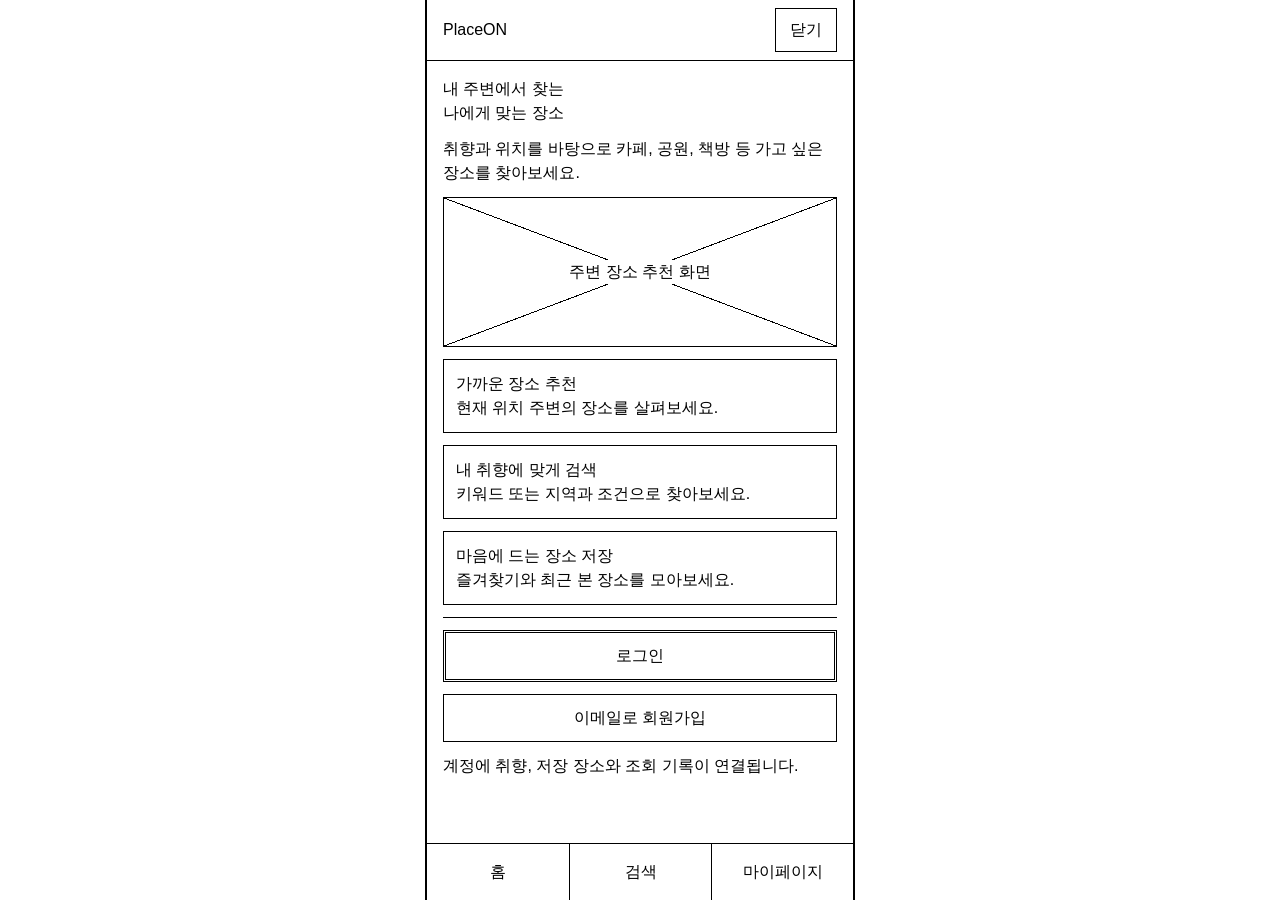
<file: lofi_wireframe.html>
<!DOCTYPE html>
<html lang="ko">
<head>
<meta charset="UTF-8">
<meta name="viewport" content="width=device-width, initial-scale=1, viewport-fit=cover">
<title>PlaceON 로우파이 와이어프레임 (모바일)</title>
<style>
/* 로우파이: 흑백 · 단일 서체/크기/굵기 · 아이콘 없음 · 둥근 모서리/그림자 없음 */
*{box-sizing:border-box;margin:0;padding:0;font:inherit;color:#000;border-radius:0}
html{font:16px/1.5 sans-serif;-webkit-text-size-adjust:100%}
html,body{height:100%;overscroll-behavior:none}
body{background:#fff;display:flex;justify-content:center}
button,input{background:#fff;border:1px solid #000;cursor:pointer;-webkit-tap-highlight-color:transparent;touch-action:manipulation}
input{cursor:text;padding:12px;width:100%;outline:none}
input:focus{outline:2px solid #000;outline-offset:1px}
hr{border:0;border-top:1px solid #000}

.phone{width:100%;max-width:430px;height:100vh;height:100dvh;display:flex;flex-direction:column;position:relative}
@media(min-width:431px){.phone{border-inline:2px solid #000}}
#bar{display:flex;gap:12px;align-items:center;justify-content:space-between;padding:8px 16px;padding-top:calc(8px + env(safe-area-inset-top));border-bottom:1px solid #000;min-height:56px}
#bar button{min-height:44px;padding:4px 14px}
#bar .t{flex:1}
#content{flex:1;overflow-y:auto;padding:16px;-webkit-overflow-scrolling:touch}
#content.full{padding:0;overflow:hidden;position:relative}
#content>*+*,.stk>*+*{margin-top:12px}
#tabs{display:grid;grid-template-columns:repeat(3,1fr);border-top:1px solid #000;padding-bottom:env(safe-area-inset-bottom)}
#tabs button{border:0;border-left:1px solid #000;min-height:56px}
#tabs button:first-child{border-left:0}
#tabs button.on,.c.on,.sg button.on{background:#000;color:#fff}

.b{display:block;width:100%;min-height:44px;padding:11px;text-align:center}
.b.p{border:3px double #000}
.b.sm,.s{width:auto;display:inline-block;min-height:44px;padding:8px 14px}
button:disabled{border-style:dashed;cursor:not-allowed}
.c{min-height:44px;padding:8px 14px}
.row{display:flex;gap:8px;flex-wrap:wrap;align-items:center}
.bt{display:flex;justify-content:space-between;align-items:center;gap:8px}
.box{border:1px solid #000;padding:12px}
.dash{border:1px dashed #000;padding:12px}
.card{display:flex;gap:12px;border:1px solid #000;padding:12px;cursor:pointer;position:relative;background:#fff}
.card .img{width:80px;height:80px;flex:none}
.card .bd{flex:1;min-width:0}
.img{border:1px solid #000;display:grid;place-items:center;
  background:linear-gradient(to top right,transparent calc(50% - .5px),#000 calc(50% - .5px),#000 calc(50% + .5px),transparent calc(50% + .5px)),
             linear-gradient(to top left,transparent calc(50% - .5px),#000 calc(50% - .5px),#000 calc(50% + .5px),transparent calc(50% + .5px))}
.img span{background:#fff;padding:0 6px;text-align:center}
.img.h{height:150px}.img.m{height:130px}
.sg{display:grid;grid-template-columns:repeat(3,1fr);border:1px solid #000}
.sg button{border:0;border-left:1px solid #000;min-height:44px}
.sg button:first-child{border-left:0}
.user{display:flex;gap:12px;align-items:center}
.user .img{width:44px;height:44px;flex:none}
.user .g{flex:1}
.pw{display:flex;gap:8px}
.pw .field{flex:1}
.msg{position:absolute;left:16px;right:16px;bottom:calc(72px + env(safe-area-inset-bottom));border:2px solid #000;background:#fff;padding:8px 12px;z-index:9}

/* 홈: 전체 화면 지도 + 바텀시트 */
.home{position:absolute;inset:0;overflow:hidden;--sh:170px}
.homemap{position:absolute;inset:0;overflow:hidden;touch-action:none;user-select:none;background:#fff;cursor:grab}
#world{position:absolute;left:0;top:0;width:1000px;height:1000px;transform-origin:0 0}
#world svg{display:block;pointer-events:none}
.pin{position:absolute;z-index:3;transform:translate(-50%,-100%) scale(calc(1 / var(--k,1)));transform-origin:50% 100%;border:0;background:none;padding:0;min-height:0;display:flex;flex-direction:column;align-items:center;gap:2px}
.pin i{display:block;width:14px;height:14px;background:#000}
.pin small,.me small{font-size:12px;border:1px solid #000;background:#fff;padding:0 6px;white-space:nowrap}
.me{position:absolute;left:500px;top:500px;z-index:2;width:18px;height:18px;border-radius:50%;background:#000;border:3px solid #fff;box-shadow:0 0 0 2px #000;transform:translate(-50%,-50%) scale(calc(1 / var(--k,1)))}
.me small{position:absolute;top:28px;left:50%;transform:translateX(-50%)}
.maptop{position:absolute;top:10px;left:10px;right:10px;z-index:5;display:flex;flex-direction:column;gap:8px;pointer-events:none}
.maptop>*{pointer-events:auto;align-self:flex-start}
.pill{border:1px solid #000;background:#fff;padding:4px 12px}
.ctrl{position:absolute;right:10px;bottom:calc(var(--sh) + 12px);z-index:5;display:flex;flex-direction:column;gap:6px}
.ctrl button{width:56px;min-height:44px;padding:0}
.home.max .ctrl{display:none}
.sheet{position:absolute;left:0;right:0;bottom:0;z-index:6;height:170px;background:#fff;border-top:2px solid #000;display:flex;flex-direction:column}
.drag{touch-action:none;cursor:grab;flex:none}
.grab{padding:10px 0;display:grid;place-items:center}
.grab i{display:block;width:40px;height:4px;background:#000}
.sheet-head{padding:0 16px 10px}
.sheet-list{flex:1;overflow-y:auto;padding:4px 16px 16px}
.sheet-list>*+*{margin-top:12px}
</style>
</head>
<body>

<div class="phone" id="phone">
  <header id="bar"></header>
  <main id="content"></main>
  <nav id="tabs" hidden></nav>
</div>

<script type="application/json" id="data">
{
  "map": {"me": [500, 500], "zoom": 0.75, "minZoom": 0.4, "maxZoom": 2.5},
  "categories": ["카페", "음식점", "공원", "책방", "문화공간"],
  "conditions": ["조용한 공간", "혼자 방문", "야외 공간", "주차 가능"],
  "radiusOptions": [1, 3, 5],
  "intro": [
    ["가까운 장소 추천", "현재 위치 주변의 장소를 살펴보세요."],
    ["내 취향에 맞게 검색", "키워드 또는 지역과 조건으로 찾아보세요."],
    ["마음에 드는 장소 저장", "즐겨찾기와 최근 본 장소를 모아보세요."]
  ],
  "defaults": {
    "area": "성수동",
    "search": {"query": "카페", "mode": "keyword"},
    "filters": {"radiusKm": 1, "category": "", "conditions": []},
    "prefs": {"cats": ["카페", "책방"], "conds": ["조용한 공간", "혼자 방문"], "extra": "창가 좌석이 있는 곳"},
    "saved": ["p1", "p5"],
    "history": [{"id": "p1", "hoursAgo": 0}, {"id": "p4", "hoursAgo": 2}, {"id": "p5", "hoursAgo": 24}]
  },
  "places": [
    {"id": "p1", "name": "모퉁이 카페", "category": "카페", "area": "성수동", "dist": "50m", "distM": 50, "pos": [540, 470], "walk": "도보 1분", "conds": ["조용한 공간", "혼자 방문"], "tags": ["조용한 공간", "혼자 방문"], "address": "서울 성동구 성수동 연무장길 12", "hours": "매일 10:00 – 21:00 (연중무휴)", "facilities": "1인 좌석 · 콘센트 · 무료 와이파이", "desc": "골목 안쪽에 자리한 아담한 카페예요. 조용한 분위기라 책을 읽거나 혼자만의 시간을 보내기 좋아요."},
    {"id": "p2", "name": "창가 카페", "category": "카페", "area": "송정동", "dist": "600m", "distM": 600, "pos": [360, 330], "walk": "도보 8분", "conds": ["조용한 공간"], "tags": ["창가 좌석", "편안한 분위기"], "address": "서울 성동구 송정동 송정길 24", "hours": "화~일 09:30 – 20:00 (월요일 휴무)", "facilities": "창가 좌석 · 테라스 · 콘센트", "desc": "큰 창으로 햇살이 들어오는 카페예요. 창가 자리에서 편하게 쉬어 가기 좋아요."},
    {"id": "p3", "name": "동네 커피집", "category": "카페", "area": "용답동", "dist": "900m", "distM": 900, "pos": [700, 250], "walk": "도보 12분", "conds": ["주차 가능"], "tags": ["작은 공간", "대화하기 좋은 곳"], "address": "서울 성동구 용답동 용답중앙길 58", "hours": "매일 08:00 – 22:00", "facilities": "주차 2대 · 단체석 · 무료 와이파이", "desc": "동네 사람들이 자주 찾는 작은 커피집이에요. 주차가 가능하고 가볍게 대화하기 좋아요."},
    {"id": "p4", "name": "작은 숲 공원", "category": "공원", "area": "행당동", "dist": "1.2km", "distM": 1200, "pos": [800, 780], "walk": "도보 16분", "conds": ["야외 공간"], "tags": ["가벼운 산책", "야외 공간"], "address": "서울 성동구 행당동 행당로 77", "hours": "상시 개방 (05:00 – 24:00)", "facilities": "산책로 · 벤치 · 화장실 · 야외 운동기구", "desc": "나무가 우거진 작은 공원이에요. 가볍게 산책하거나 벤치에서 쉬어 가기 좋아요."},
    {"id": "p5", "name": "골목 책방", "category": "책방", "area": "금호동", "dist": "1.8km", "distM": 1800, "pos": [130, 780], "walk": "도보 24분", "conds": ["조용한 공간", "혼자 방문"], "tags": ["작은 서점", "쉬어 가는 공간"], "address": "서울 성동구 금호동 금호로 19", "hours": "월~토 11:00 – 20:00 (일요일 휴무)", "facilities": "독서 공간 · 소규모 북토크 · 음료 판매", "desc": "작은 서점과 독서 공간이 함께 있는 책방이에요. 조용히 책을 고르며 쉬어 가기 좋아요."}
  ]
}
</script>

<script>
const D = JSON.parse(document.getElementById('data').textContent);
const $ = s => document.querySelector(s), $$ = s => [...document.querySelectorAll(s)];
const place = id => D.places.find(p => p.id === id);
const isEmail = v => /^[^\s@]+@[^\s@]+\.[^\s@]+$/.test(v);
const isPw = v => v.length >= 8 && /[A-Za-z]/.test(v) && /\d/.test(v);
const toggle = (a, v) => a.includes(v) ? a.filter(x => x !== v) : [...a, v];
const fcount = f => f.conditions.length + (f.category ? 1 : 0);
let S;

function init() {
  const d = D.defaults;
  S = {
    screen: '01', user: false, err: '', loginEmail: '',
    area: d.area, search: { ...d.search }, applied: structuredClone(d.filters), draft: null, nearCat: '',
    prefs: structuredClone(d.prefs), pdraft: structuredClone(d.prefs), favCat: '',
    saved: new Set(d.saved), history: d.history.map(h => ({ id: h.id, at: Date.now() - h.hoursAgo * 3600e3 })),
    placeId: null, from: '04',
    login: { pw: '', show: false, busy: false, err: {} },
    signup: { email: '', pw: '', pw2: '', terms: false, priv: false, state: 'idle' }
  };
}

/* ───────── 추천·검색 로직 (앱과 동일) ───────── */
function recommend() {
  const { cats, conds } = S.prefs, any = cats.length || conds.length;
  const score = p => (cats.includes(p.category) ? 2 : 0) + p.conds.filter(c => conds.includes(c)).length;
  return D.places.filter(p => (!any || score(p) > 0) && (!S.nearCat || p.category === S.nearCat)).sort((a, b) => score(b) - score(a));
}
function searchPlaces() {
  const q = S.search.query.trim(), { mode } = S.search, f = S.applied;
  if (!q) return [];
  return D.places.filter(p => {
    const hit = mode === 'keyword' ? [p.name, p.category, ...p.tags].some(x => x.includes(q)) : p.area.includes(q) || p.name.includes(q);
    const cat = !f.category || p.category === f.category;
    const con = !f.conditions.length || f.conditions.some(c => p.conds.includes(c));
    const rad = mode !== 'keyword' || p.distM <= f.radiusKm * 1000;
    return hit && cat && con && rad;
  });
}

/* ───────── 공통 조각 ───────── */
const btn = (label, a, cls = '') => `<button type="button" class="b ${cls}" data-a="${a}">${label}</button>`;
const chip = (label, on, a) => `<button type="button" class="c ${on ? 'on' : ''}" data-a="${a}">${on ? '✓ ' : ''}${label}</button>`;
const img = (t, cls = '') => `<div class="img ${cls}"><span>${t}</span></div>`;
const fmtTime = t => new Date(t).toLocaleTimeString('ko-KR', { hour: 'numeric', minute: '2-digit' });
const dayDiff = t => { const a = new Date(t), b = new Date(); a.setHours(0, 0, 0, 0); b.setHours(0, 0, 0, 0); return Math.round((b - a) / 864e5); };
const dirty = () => JSON.stringify(S.pdraft) !== JSON.stringify(S.prefs);
const empty = (t, s, b = '') => `<div class="dash"><p>${t}</p><p>${s}</p>${b}</div>`;

function pcard(p, { sub, mode = 'list', time = '' }) {
  const saved = S.saved.has(p.id);
  const top = mode === 'list' ? `<button type="button" class="s" data-a="save:${p.id}">${saved ? '저장됨' : '저장'}</button>` : '';
  const foot = mode === 'fav'
    ? `<div class="bt"><span>상세 보기 →</span><button type="button" class="b sm" data-a="save:${p.id}">저장 해제</button></div>`
    : mode === 'recent'
    ? `<div class="bt"><span>상세 보기 →</span><button type="button" class="b sm" data-a="place:${p.id}">상세 이동</button></div>` : '';
  return `<div class="card" data-a="place:${p.id}">${img('이미지')}<div class="bd">
    ${time ? `<div>${time}</div>` : ''}<div class="bt"><span>${p.name}</span>${top}</div>
    <div>${p.category} · ${sub}</div><div>${p.tags.join(' · ')}</div>${foot}</div></div>`;
}

const userBlock = seg => `
  <div class="bt"><div class="user">${img('')}<div class="g"><p>사용자님</p><p>${S.loginEmail || 'user@example.com'}</p></div></div>
    <button type="button" class="b sm" data-a="logout">로그아웃</button></div>
  <div class="sg">${[['08', '취향 설정'], ['09', '즐겨찾기'], ['10', '최근 본 장소']].map(([k, l]) =>
    `<button type="button" class="${seg === k ? 'on' : ''}" data-a="seg:${k}">${l}</button>`).join('')}</div>`;

/* ───────── 앱바 ───────── */
const back = `<button type="button" data-a="back">뒤로</button>`;
const BAR = {
  '01': () => `<span>PlaceON</span><span class="t"></span><button type="button" data-a="go:04">닫기</button>`,
  '02': () => `${back}<span class="t">로그인</span>`,
  '03': () => `${back}<span class="t">회원가입</span>`,
  '04': () => `<span>PlaceON</span><span class="t"></span><button type="button" data-a="go:01">서비스 소개</button><button type="button" data-a="loc">위치 변경</button>`,
  '05': () => `<span>장소 검색</span>`,
  '06': () => `${back}<span class="t">검색 조건 설정</span><button type="button" data-a="freset">초기화</button>`,
  '07': () => `${back}<span class="t">장소 상세</span>`,
  '08': () => `<span>마이페이지</span>`, '09': () => `<span>마이페이지</span>`, '10': () => `<span>마이페이지</span>`
};

/* ───────── 화면 본문 ───────── */
const MAPSVG = `<svg width="1000" height="1000" viewBox="0 0 1000 1000" aria-hidden="true">
  <defs><pattern id="hatch" width="8" height="8" patternUnits="userSpaceOnUse" patternTransform="rotate(45)"><line x1="0" y1="0" x2="0" y2="8" stroke="#000"/></pattern></defs>
  <rect width="1000" height="1000" fill="#fff"/>
  <path d="M0 880C250 820 400 940 650 860S900 800 1000 840V1000H0Z" fill="url(#hatch)" stroke="#000"/>
  <rect x="640" y="620" width="260" height="190" fill="none" stroke="#000" stroke-dasharray="8 6"/>
  <path d="M0 0V1000M114 0V1000M205 0V1000M319 0V1000M410 0V1000M501 0V1000M615 0V1000M706 0V1000M820 0V1000M911 0V1000M0 0H1000M0 114H1000M0 205H1000M0 319H1000M0 410H1000M0 501H1000M0 615H1000M0 706H1000M0 820H1000M0 911H1000" stroke="#000" stroke-dasharray="2 8" fill="none"/>
  <path d="M0 250L1000 650M200 0L760 1000" stroke="#000" stroke-width="2" fill="none"/>
  <text x="660" y="650">공원 영역</text><text x="40" y="960">강</text></svg>`;

const BODY = {
  '01': () => `
    <p>내 주변에서 찾는<br>나에게 맞는 장소</p>
    <p>취향과 위치를 바탕으로 카페, 공원, 책방 등 가고 싶은 장소를 찾아보세요.</p>
    ${img('주변 장소 추천 화면', 'h')}
    ${D.intro.map(([t, s]) => `<div class="box"><p>${t}</p><p>${s}</p></div>`).join('')}
    <hr>
    ${btn('로그인', 'go:02', 'p')}
    ${btn('이메일로 회원가입', 'go:03')}
    <p>계정에 취향, 저장 장소와 조회 기록이 연결됩니다.</p>`,

  '02': () => { const L = S.login; return `
    <form class="stk" data-form="login" novalidate>
      <p>다시 만나 반가워요</p><p>로그인하고 저장한 취향과 장소를 이어서 확인하세요.</p>
      <p>이메일</p><div><input data-in="loginEmail" placeholder="이메일 주소 입력" value="${S.loginEmail}"></div>
      <p>${L.err.email ? '! ' + L.err.email : ''}</p>
      <p>비밀번호</p>
      <div class="pw"><div class="field"><input data-in="login.pw" type="${L.show ? 'text' : 'password'}" placeholder="비밀번호 입력" value="${L.pw}"></div>
        <button type="button" data-a="pw">${L.show ? '숨김' : '표시'}</button></div>
      <p>${L.err.pw ? '! ' + L.err.pw : ''}</p>
      <button type="submit" class="b p" ${L.busy ? 'disabled' : ''}>${L.busy ? '로그인 중…' : '로그인'}</button>
      <div class="box">인증이 완료되면 계정에 연결된 취향, 즐겨찾기와 최근 조회 기록을 불러옵니다.</div>
      <hr><p>아직 계정이 없으신가요?</p>
      ${btn('회원가입으로 이동', 'go:03')}
    </form>`; },

  '03': () => { const g = S.signup; return `
    <form class="stk" data-form="signup" novalidate>
      <p>나만의 장소 찾기 시작</p><p>이메일과 비밀번호로 계정을 만드세요.</p>
      <p>이메일</p><div><input data-in="signup.email" placeholder="name@example.com" value="${g.email}"></div><p data-err="email"></p>
      <p>비밀번호</p><div><input data-in="signup.pw" type="password" placeholder="비밀번호 입력" value="${g.pw}"></div>
      <p>8자 이상, 영문과 숫자를 함께 입력해 주세요.</p><p data-err="pw"></p>
      <p>비밀번호 확인</p><div><input data-in="signup.pw2" type="password" placeholder="비밀번호 다시 입력" value="${g.pw2}"></div><p data-err="pw2"></p>
      <div class="bt"><button type="button" class="b" style="border:0;text-align:left" data-a="chk:terms">${g.terms ? '[x]' : '[ ]'} [필수] 서비스 이용약관 동의</button><button type="button" class="b sm" data-a="view">보기</button></div>
      <div class="bt"><button type="button" class="b" style="border:0;text-align:left" data-a="chk:priv">${g.priv ? '[x]' : '[ ]'} [필수] 개인정보 수집·이용 동의</button><button type="button" class="b sm" data-a="view">보기</button></div>
      <p data-err="fail"></p>
      <button type="submit" class="b p" id="sbtn">동의하고 계정 만들기</button>
      <div class="box">가입 완료 시 계정을 생성하고 사용자 데이터를 저장합니다. 로그인 후 취향과 장소 기록이 이 계정에 연결됩니다.</div>
      ${btn('이미 계정이 있다면 로그인으로 이동 →', 'go:02', 'sm')}
    </form>`; },

  '04': () => `<div class="home">
    <div class="homemap"><div id="world">${MAPSVG}<div class="me"><small>내 위치</small></div><div id="pins"></div></div></div>
    <div class="maptop"><span class="pill">현재 위치 ${S.area} 기준</span><div class="row" id="hcats"></div></div>
    <div class="ctrl"><button type="button" data-a="zin">확대 +</button><button type="button" data-a="zout">축소 −</button><button type="button" data-a="zme">내 위치</button></div>
    <section class="sheet">
      <div class="drag"><div class="grab"><i></i></div>
        <div class="sheet-head"><p>내 취향 맞춤 추천 <span id="hcount"></span></p><p id="hprefs"></p></div></div>
      <div class="sheet-list" id="hlist"></div>
    </section></div>`,

  '05': () => {
    const { query, mode } = S.search, area = mode === 'area', res = searchPlaces();
    return `
    <form data-form="search"><div class="bt"><div style="flex:1"><input data-in="search.query" placeholder="키워드, 지명 또는 장소명" value="${query}"></div>
      <button type="button" data-a="clearq">지우기</button></div></form>
    <p>${S.err ? '! ' + S.err : ''}</p>
    <div class="row">${chip('키워드', !area, 'mode:keyword')}${chip('지명·장소명', area, 'mode:area')}</div>
    <div class="box"><p>${area ? '지명·장소명' : '키워드'} ‘${query}’ 검색 결과</p>
      <p>${area ? `‘${query}’ 지역 기준으로 장소를 추천합니다.` : '현재 위치 주변에서 조건에 맞는 장소를 추천합니다.'}</p></div>
    <div class="bt"><p>추천 결과 ${res.length}개</p>${btn(`필터 · ${fcount(S.applied)}`, 'filter', 'sm')}</div>
    ${res.length ? res.map(p => pcard(p, { sub: area ? `${p.area} 기준` : `현재 위치 주변 ${p.dist}` })).join('') :
      empty('조건에 맞는 결과가 없어요', '조건을 줄이거나 검색어를 바꿔 보세요.')}
    <div class="box"><p>지명·장소명 검색으로 전환하면</p><p>‘성수동’ → 성수동 기준 추천</p><p>장소명 → 해당 장소가 속한 지역 기준 추천</p><p>결과 예시: 골목 책방 · 금호동 기준</p></div>`; },

  '06': () => { const d = S.draft, q = S.search.query; return `
    <p>추천 기준</p>
    <div class="box" style="${d.mode === 'keyword' ? 'border-width:3px' : ''}" data-a="fmode:keyword"><p>${d.mode === 'keyword' ? '(●)' : '( )'} 키워드 · ${q}</p><p>현재 위치 주변을 기준으로 추천</p></div>
    <div class="box" style="${d.mode === 'area' ? 'border-width:3px' : ''}" data-a="fmode:area"><p>${d.mode === 'area' ? '(●)' : '( )'} 지명·장소명 · ${S.area}</p><p>입력한 지역 또는 장소의 지역 기준으로 추천</p></div>
    <hr>
    <p>기준 위치에서 검색 범위</p>
    <div class="row">${D.radiusOptions.map(k => chip(k + ' km', d.radiusKm === k, 'frad:' + k)).join('')}</div>
    <p>장소 카테고리</p>
    <div class="row">${D.categories.map(c => chip(c, d.category === c, 'fcat:' + c)).join('')}</div>
    <p>세부 조건 · 복수 선택</p>
    <div class="row">${D.conditions.map(c => chip(c, d.conditions.includes(c), 'fcond:' + c)).join('')}</div>
    <div class="box">이번 검색에 적용됩니다. 내 취향 설정은 변경하지 않습니다.</div>
    ${btn('선택한 조건 적용', 'fapply', 'p')}`; },

  '07': () => { const p = place(S.placeId), saved = S.saved.has(p.id); return `
    ${img('장소 이미지', 'h')}
    <p>${p.name}</p><p>${p.category} · 현재 위치 주변 ${p.dist}</p>
    <div class="row">${p.tags.map(t => `<span class="box" style="padding:3px 10px">${t}</span>`).join('')}</div>
    <p>${p.desc}</p>
    <hr>
    <p>장소 정보</p><p>주소　${p.address}</p><p>운영　${p.hours}</p><p>시설　${p.facilities}</p>
    ${img('장소 위치 지도 영역', 'm')}
    ${btn('길찾기', 'route', 'p')}
    ${btn(saved ? '✓ 즐겨찾기 저장됨 · 해제' : '즐겨찾기에 저장', 'save:' + p.id)}`; },

  '08': () => `${userBlock('08')}
    <p>나의 취향 설정</p><p>저장된 취향을 불러왔어요. 선택하거나 수정해 주세요.</p>
    <p>선호 카테고리 · 복수 선택</p>
    <div class="row">${D.categories.map(c => chip(c, S.pdraft.cats.includes(c), 'pcat:' + c)).join('')}</div>
    <p>세부 조건 · 복수 선택</p>
    <div class="row">${D.conditions.map(c => chip(c, S.pdraft.conds.includes(c), 'pcond:' + c)).join('')}</div>
    <p>추가 선호 조건</p>
    <div><input data-in="pdraft.extra" placeholder="예: 창가 좌석이 있는 곳" value="${S.pdraft.extra}"></div>
    <p>${dirty() ? '※ 저장하지 않은 수정이 있어요' : ''}</p>
    ${btn('수정한 취향 저장', 'psave', 'p')}
    <div class="box">저장한 취향은 내 계정에 연결되며, 주변 장소 추천 시 기본 조건으로 사용됩니다.</div>`,

  '09': () => {
    const all = [...S.saved].map(place), cats = [...new Set(all.map(p => p.category))];
    if (S.favCat && !cats.includes(S.favCat)) S.favCat = '';
    const list = all.filter(p => !S.favCat || p.category === S.favCat);
    return `${userBlock('09')}
    <p>저장한 장소 ${all.length}개</p><p>다시 가고 싶은 장소를 한곳에서 확인하세요.</p>
    <div class="row">${[['전체', ''], ...cats.map(c => [c, c])].map(([l, v]) => chip(l, S.favCat === v, 'favcat:' + v)).join('')}</div>
    ${!all.length ? empty('저장한 장소가 없어요', '주변 장소를 둘러보고 마음에 드는 곳을 저장해 보세요.', btn('장소 탐색하기', 'go:04', 'sm'))
      : !list.length ? empty('이 카테고리에 저장한 장소가 없어요', '다른 카테고리를 선택해 보세요.')
      : list.map(p => pcard(p, { sub: p.area, mode: 'fav' })).join('')}
    <p>장소를 누르면 상세로 이동합니다. 저장 해제한 장소는 이 목록에서 제외됩니다.</p>`; },

  '10': () => {
    const items = [...S.history].sort((a, b) => b.at - a.at);
    const groups = [['오늘', d => d === 0], ['어제', d => d === 1], ['이전', d => d > 1]];
    const body = !items.length ? empty('아직 본 장소가 없어요', '장소를 탐색하면 여기에 기록돼요.')
      : groups.map(([t, f]) => {
        const rows = items.filter(h => f(dayDiff(h.at)));
        return rows.length ? `<p>${t}</p>` + rows.map(h => pcard(place(h.id), {
          sub: place(h.id).area, mode: 'recent', time: h === items[0] && dayDiff(h.at) === 0 ? '방금 확인' : fmtTime(h.at)
        })).join('') : '';
      }).join('');
    return `${userBlock('10')}<p>최근 본 장소</p><p>상세 정보를 확인한 순서대로 표시됩니다.</p>${body}`; }
};

/* ───────── 렌더 ───────── */
const TAB = { '04': 'home', '05': 'search', '07': 'search', '08': 'mypage', '09': 'mypage', '10': 'mypage' };
function render(top) {
  const c = $('#content'), st = top ? 0 : c.scrollTop;
  $('#bar').innerHTML = BAR[S.screen]();
  c.className = S.screen === '04' ? 'full' : '';
  c.innerHTML = BODY[S.screen]();
  const t = TAB[S.screen], tabs = $('#tabs');
  tabs.hidden = !t;
  tabs.innerHTML = [['home', '홈'], ['search', '검색'], ['mypage', '마이페이지']]
    .map(([k, l]) => `<button type="button" class="${k === t ? 'on' : ''}" data-a="tab:${k}">${l}</button>`).join('');
  c.scrollTop = st;
  if (S.screen === '03') paintSignup();
  if (S.screen === '04') { homeDraw(); initHome(); }
}
function flash(t) {
  document.querySelectorAll('.msg').forEach(m => m.remove());
  const m = Object.assign(document.createElement('div'), { className: 'msg', textContent: t });
  $('#phone').append(m); setTimeout(() => m.remove(), 1600);
}
function nav(to) {
  if (S.screen === '08' && to !== '08' && dirty()) {
    if (!confirm('저장하지 않은 수정 내용이 있어요. 이동할까요?')) return;
    S.pdraft = structuredClone(S.prefs);
  }
  S.screen = to; S.err = ''; render(true);
}

/* ───────── 홈: 지도(드래그·휠·핀치 줌) + 바텀시트 ───────── */
const PEEK = 170, MAP = { x: null, y: null, k: null };
let sheetIdx = 0, HOME = {};
function homeDraw() {
  const list = recommend(), { cats, conds } = S.prefs, lst = $('#hlist'), st = lst.scrollTop;
  $('#hcats').innerHTML = [['전체', ''], ...cats.map(c => [c, c])].map(([l, v]) => chip(l, S.nearCat === v, 'near:' + v)).join('');
  $('#hcount').textContent = `${list.length}곳`;
  $('#hprefs').textContent = [...cats, ...conds].join(' · ') || '저장한 취향이 없어요';
  $('#pins').innerHTML = list.map(p => `<button type="button" class="pin" style="left:${p.pos[0]}px;top:${p.pos[1]}px" data-a="place:${p.id}" aria-label="${p.name}"><small>${p.name}</small><i></i></button>`).join('');
  lst.innerHTML = list.length ? list.map(p => pcard(p, { sub: `${p.dist} · ${p.walk}` })).join('') : empty('조건에 맞는 장소가 없어요', '취향 설정을 바꿔 보세요.');
  lst.scrollTop = st;
}
function initHome() {
  const cfg = D.map, M = MAP, box = $('.homemap'), world = $('#world'), sheet = $('.sheet'), home = $('.home'), drag = $('.drag');
  const R = () => box.getBoundingClientRect();
  const apply = () => { world.style.transform = `translate(${M.x}px,${M.y}px) scale(${M.k})`; world.style.setProperty('--k', M.k); };
  const center = () => { const r = R(); M.k = cfg.zoom; M.x = r.width / 2 - cfg.me[0] * M.k; M.y = (r.height - PEEK) / 2 + 20 - cfg.me[1] * M.k; };
  const zoomAt = (cx, cy, nk) => { nk = Math.min(cfg.maxZoom, Math.max(cfg.minZoom, nk)); const f = nk / M.k; M.x = cx - (cx - M.x) * f; M.y = cy - (cy - M.y) * f; M.k = nk; apply(); };
  const anim = fn => { world.style.transition = 'transform .3s ease'; fn(); setTimeout(() => world.style.transition = '', 320); };
  const mid = () => [R().width / 2, (R().height - sheet.offsetHeight) / 2];
  if (M.x === null) center();
  apply();
  HOME = { zin: () => anim(() => zoomAt(...mid(), M.k * 1.4)), zout: () => anim(() => zoomAt(...mid(), M.k / 1.4)), zme: () => anim(() => { center(); apply(); }) };

  const pts = new Map(); let last = 0;
  const dist = () => { const [a, b] = [...pts.values()]; return Math.hypot(a[0] - b[0], a[1] - b[1]); };
  box.addEventListener('pointerdown', e => {
    if (e.target.closest('.pin')) return;
    box.setPointerCapture(e.pointerId); pts.set(e.pointerId, [e.clientX, e.clientY]);
    world.style.transition = ''; if (pts.size === 2) last = dist();
  });
  box.addEventListener('pointermove', e => {
    const p = pts.get(e.pointerId); if (!p) return;
    const px = p[0], py = p[1]; p[0] = e.clientX; p[1] = e.clientY;
    if (pts.size === 2) { const [a, b] = [...pts.values()], r = R(), d = dist(); zoomAt((a[0] + b[0]) / 2 - r.left, (a[1] + b[1]) / 2 - r.top, M.k * d / last); last = d; }
    else { M.x += p[0] - px; M.y += p[1] - py; apply(); }
  });
  ['pointerup', 'pointercancel'].forEach(t => box.addEventListener(t, e => pts.delete(e.pointerId)));
  box.addEventListener('wheel', e => { e.preventDefault(); const r = R(); zoomAt(e.clientX - r.left, e.clientY - r.top, M.k * (e.deltaY < 0 ? 1.15 : 1 / 1.15)); }, { passive: false });

  const snaps = () => [PEEK, Math.round(R().height * .5), R().height - 60];
  const setH = (h, a) => {
    sheet.style.transition = a ? 'height .25s ease' : 'none'; sheet.style.height = h + 'px';
    home.style.setProperty('--sh', h + 'px'); home.classList.toggle('max', h > snaps()[2] - 20);
  };
  setH(snaps()[sheetIdx]);
  let sy = 0, sh = 0, moved = false, id = null;
  drag.addEventListener('pointerdown', e => { drag.setPointerCapture(e.pointerId); id = e.pointerId; sy = e.clientY; sh = sheet.offsetHeight; moved = false; });
  drag.addEventListener('pointermove', e => {
    if (e.pointerId !== id) return;
    const dy = e.clientY - sy; if (Math.abs(dy) > 4) moved = true;
    if (moved) setH(Math.min(snaps()[2], Math.max(PEEK, sh - dy)));
  });
  const end = e => {
    if (e.pointerId !== id) return; id = null;
    const s = snaps(), h = sheet.offsetHeight;
    sheetIdx = moved ? s.reduce((b, v, i) => Math.abs(v - h) < Math.abs(s[b] - h) ? i : b, 0) : (sheetIdx + 1) % 3;
    setH(s[sheetIdx], true);
  };
  drag.addEventListener('pointerup', end); drag.addEventListener('pointercancel', end);
}

/* ───────── 회원가입 검증 (입력 중에는 부분 갱신) ───────── */
function paintSignup() {
  const g = S.signup, e = isEmail(g.email), p = isPw(g.pw), m = !!g.pw && g.pw === g.pw2, t = g.terms && g.priv, ok = e && p && m && t;
  const set = (k, v) => { const n = $(`[data-err=${k}]`); if (n) n.textContent = v ? '! ' + v : ''; };
  set('email', g.email && !e ? '이메일 형식을 확인해 주세요.' : '');
  set('pw', g.pw && !p ? '8자 이상, 영문과 숫자를 함께 입력해 주세요.' : '');
  set('pw2', g.pw2 && !m ? '비밀번호가 일치하지 않아요.' : '');
  set('fail', g.state === 'fail' ? '계정을 만들지 못했어요. 입력과 동의는 그대로 유지돼요. 다시 시도해 주세요.' : '');
  const b = $('#sbtn');
  b.textContent = { idle: '동의하고 계정 만들기', busy: '계정을 만드는 중…', fail: '다시 시도' }[g.state];
  b.disabled = g.state === 'busy' || (g.state !== 'fail' && !ok);
}

/* ───────── 액션 ───────── */
const ACT = {
  go: a => nav(a),
  back() { nav({ '02': '01', '03': '01', '06': '05', '07': S.from }[S.screen]); },
  tab(a) {
    if (a === 'home') return nav('04');
    if (a === 'search') return nav('05');
    nav(S.user ? '08' : '02');
  },
  seg: a => nav(a),
  place(a) {
    S.placeId = a; S.from = S.screen;
    S.history = [{ id: a, at: Date.now() }, ...S.history.filter(h => h.id !== a)];
    nav('07');
  },
  save(a) {
    const on = !S.saved.has(a);
    on ? S.saved.add(a) : S.saved.delete(a);
    flash(on ? '즐겨찾기에 저장했어요.' : '저장을 해제했어요.');
    S.screen === '04' ? homeDraw() : render();
  },
  route() {
    const p = place(S.placeId);
    window.open('https://www.google.com/maps/dir/?api=1&destination=' + encodeURIComponent(p.area + ' ' + p.name), '_blank', 'noopener');
    flash('길찾기를 새 탭에서 열었어요.');
  },
  near(a) { S.nearCat = a; homeDraw(); },
  zin: () => HOME.zin(), zout: () => HOME.zout(), zme: () => HOME.zme(),
  loc() {
    const a = prompt('현재 위치 지역을 입력하세요', S.area);
    if (a && a.trim()) { S.area = a.trim(); render(); }
  },
  mode(a) { S.search.mode = a; render(); },
  clearq() { S.search.query = ''; S.err = ''; render(); },
  filter() { S.draft = { ...structuredClone(S.applied), mode: S.search.mode }; nav('06'); },
  fmode(a) { S.draft.mode = a; render(); },
  frad(a) { S.draft.radiusKm = +a; render(); },
  fcat(a) { S.draft.category = S.draft.category === a ? '' : a; render(); },
  fcond(a) { S.draft.conditions = toggle(S.draft.conditions, a); render(); },
  freset() { S.draft = { ...structuredClone(D.defaults.filters), mode: S.draft.mode }; render(); },
  fapply() {
    const { mode, ...f } = S.draft;
    S.applied = f; S.search.mode = mode; S.draft = null; nav('05');
    flash(searchPlaces().length ? '조건을 적용했어요.' : '결과가 없어요. 조건을 줄여 보세요.');
  },
  pw() { S.login.show = !S.login.show; render(); },
  chk(a) { S.signup[a] = !S.signup[a]; if (S.signup.state !== 'busy') S.signup.state = 'idle'; render(); },
  view() { flash('약관 내용은 목업에서 제공하지 않아요.'); },
  pcat(a) { S.pdraft.cats = toggle(S.pdraft.cats, a); render(); },
  pcond(a) { S.pdraft.conds = toggle(S.pdraft.conds, a); render(); },
  psave() { S.prefs = structuredClone(S.pdraft); S.nearCat = ''; flash('취향을 저장했어요.'); render(); },
  favcat(a) { S.favCat = a; render(); },
  logout() { S.user = false; flash('로그아웃했어요.'); nav('01'); }
};
document.addEventListener('click', e => {
  const el = e.target.closest('[data-a]'); if (!el) return;
  const i = el.dataset.a.indexOf(':'), a = i < 0 ? el.dataset.a : el.dataset.a.slice(0, i), arg = i < 0 ? '' : el.dataset.a.slice(i + 1);
  ACT[a]?.(arg);
});

/* ───────── 입력 · 폼 제출 ───────── */
document.addEventListener('input', e => {
  const p = e.target.dataset.in; if (!p) return;
  const k = p.split('.'); k.reduce((o, key, j) => j === k.length - 1 ? (o[key] = e.target.value) : o[key], S);
  if (k[0] === 'signup') { if (S.signup.state !== 'busy') S.signup.state = 'idle'; paintSignup(); }
});
const FORM = {
  login() {
    const L = S.login; if (L.busy) return;
    L.err = {};
    if (!S.loginEmail) L.err.email = '이메일을 입력해 주세요.'; else if (!isEmail(S.loginEmail)) L.err.email = '이메일 형식을 확인해 주세요.';
    if (!L.pw) L.err.pw = '비밀번호를 입력해 주세요.';
    if (L.err.email || L.err.pw) return render();
    L.busy = true; render();
    setTimeout(() => { L.busy = false; L.pw = ''; S.user = true; nav('04'); flash('로그인했어요. 저장한 취향을 불러왔어요.'); }, 700);
  },
  signup() {
    const g = S.signup;
    if (g.state === 'busy' || !(isEmail(g.email) && isPw(g.pw) && g.pw === g.pw2 && g.terms && g.priv)) return;
    g.state = 'busy'; paintSignup();
    setTimeout(() => {
      if (g.email.startsWith('fail')) { g.state = 'fail'; paintSignup(); return; }      // 실패 시연: 이메일이 fail 로 시작
      g.state = 'idle'; S.loginEmail = g.email; nav('02'); flash('계정을 만들었어요. 로그인해 주세요.');
    }, 800);
  },
  search() {
    if (!S.search.query.trim()) { S.err = '검색어를 입력해 주세요.'; return render(); }
    S.err = ''; render();
  }
};
document.addEventListener('submit', e => { e.preventDefault(); FORM[e.target.dataset.form]?.(); });

init(); render(true);
</script>
</body>
</html>
</file>
